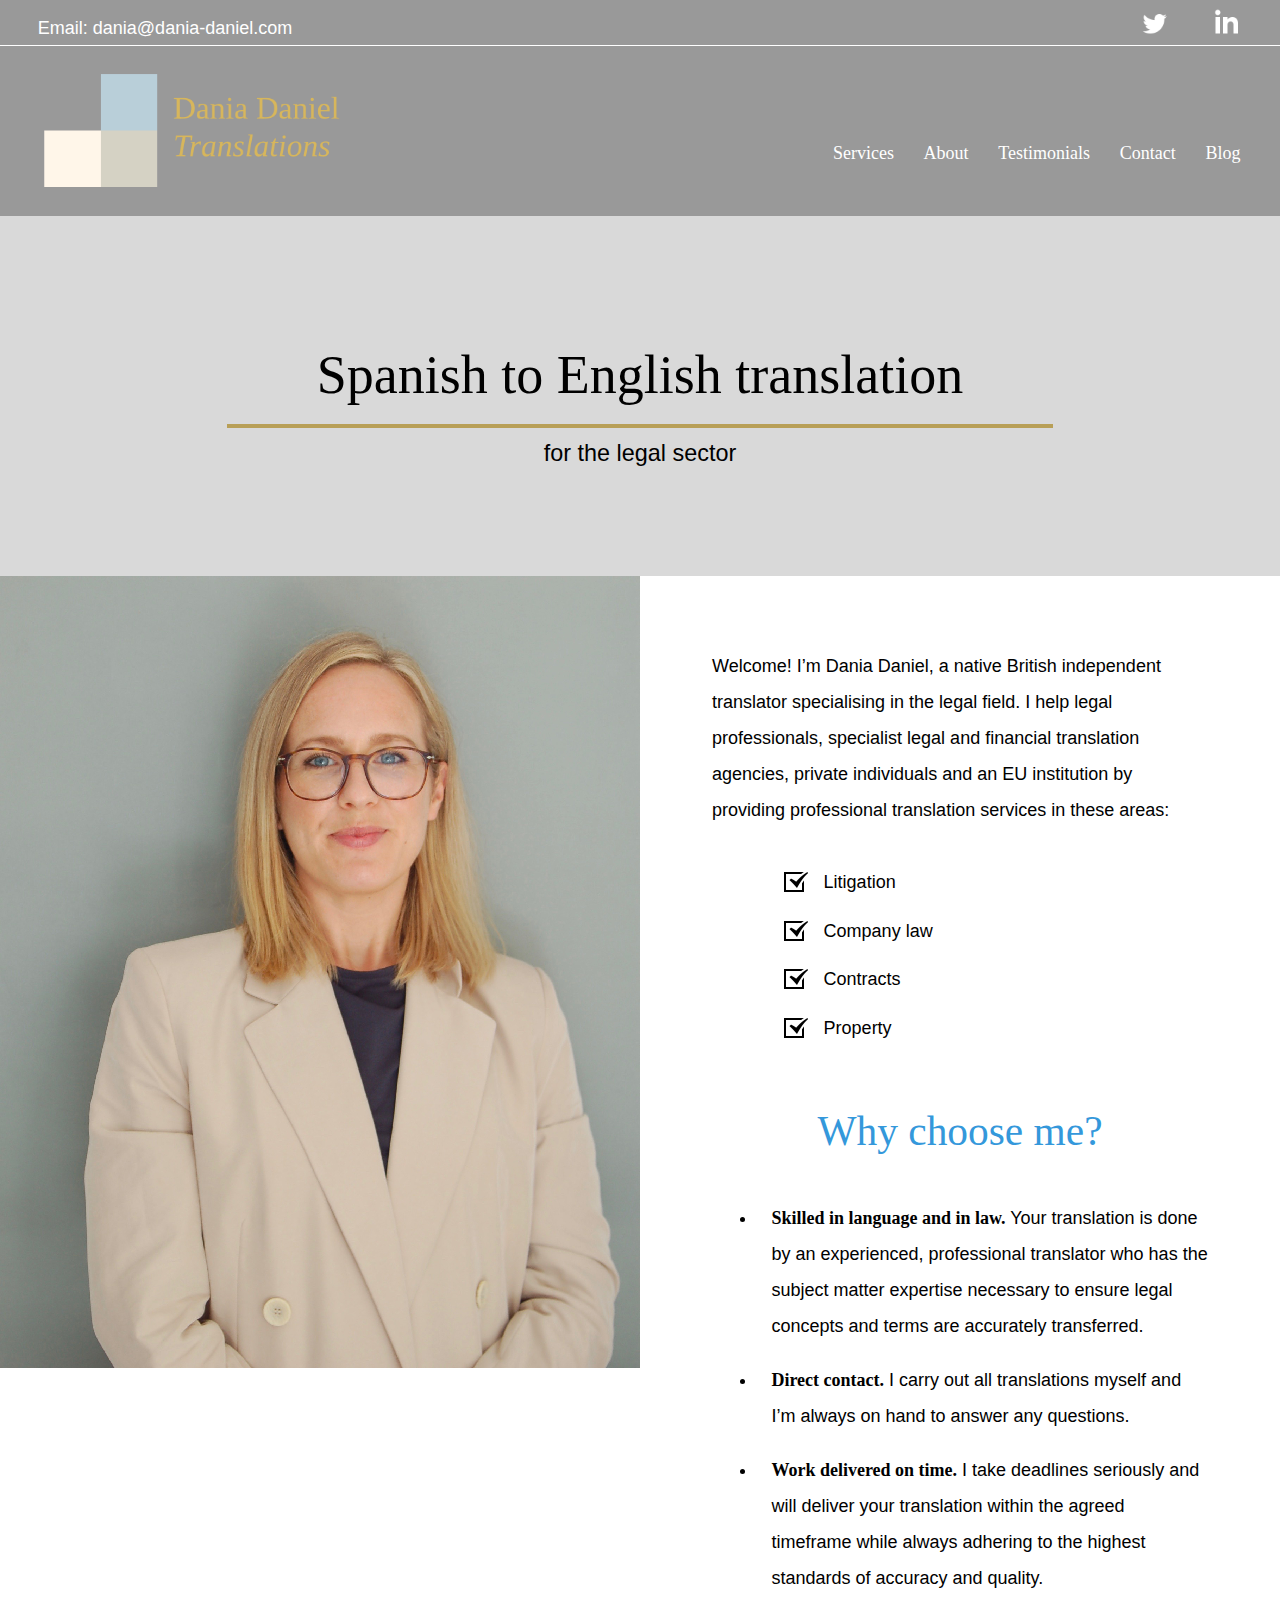
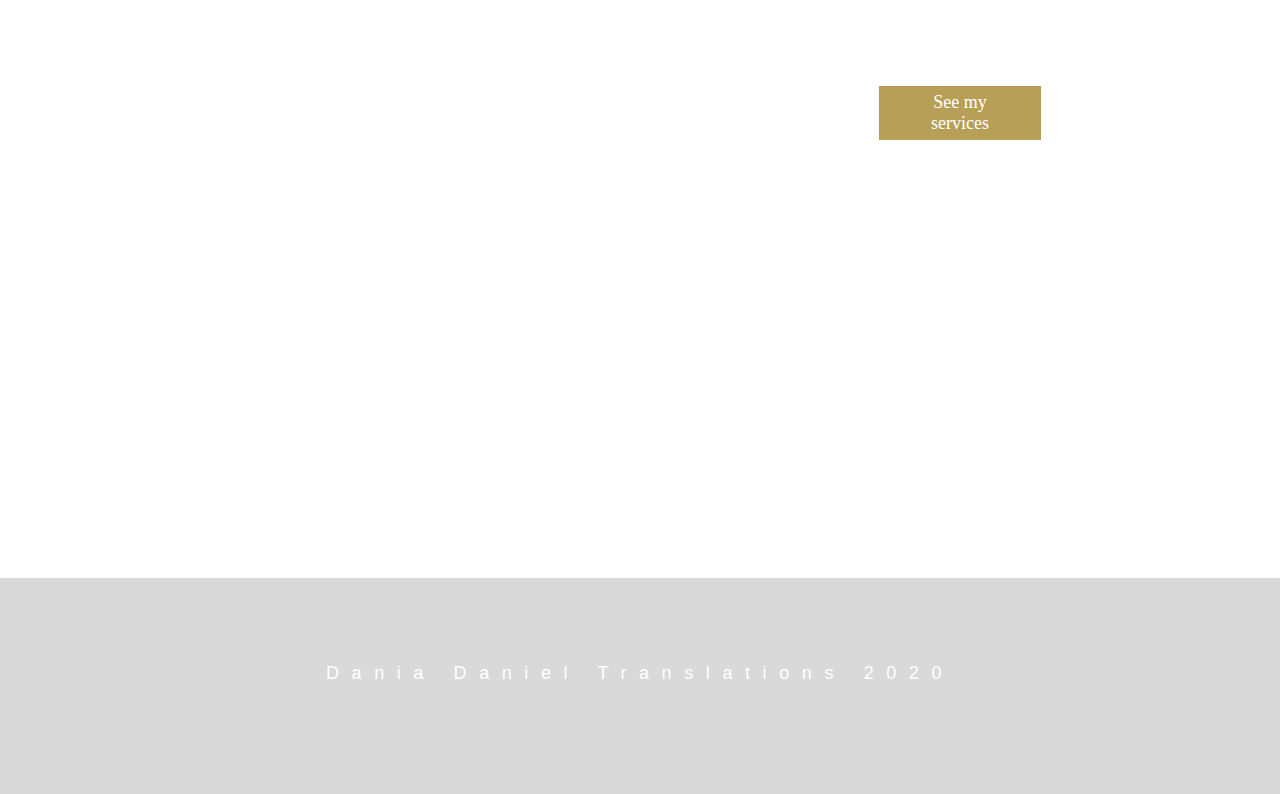
<file: index.html>
<!DOCTYPE html>
<html lang="en">

<head>
    <meta charset="UTF-8">
    <meta name="viewport" content="width=device-width, initial-scale=1, minimum-scale=1" />
    <link rel="icon" type="image/png" href="images/favicon-16x16.png" sizes="16x16" />
    <!--favicon-->
    <link rel="stylesheet" type="text/css" href="mystyle.css">
    <script src="ddt.js"></script>
    <title>Dania Daniel Legal Translations Spanish to English</title>
</head>

<body onlick="turnOffOnlyHamburger(offhamburger)">
    <header class="header">
        <div class="header_top">
            <h4 class="header_top_text">Email: dania@dania-daniel.com</h4>
            <a href="https://www.linkedin.com/in/dania-daniel-39789480/?locale=en_US"><img src="images/linkedin48.png"
                    alt="LinkedIn icon" class="social_media"></a>
            <a href="https://mobile.twitter.com/_DaniaDaniel"><img src="images/twitter48.png" alt="Twitter icon"
                    class="social_media"></a>
        </div>

        <div class="header_icon">
            <a href="index.html"><img srcset="images/logo.png" alt="Company icon for DDLT"></a>
            <!--company logo-->
        </div>
        <div class="hamburger_bars_wrapper">
            <!--hamburger icon-->
            <div class="hamburger_bars_hover" onclick="turnOnOffHamburger()" id="hamburger_onClick">
                <!--on click command-->
                <div class="hamburger_bars"></div>
                <div class="hamburger_bars"></div>
                <div class="hamburger_bars"></div>
            </div>
        </div>

        <ul class="home_header_nav">
            <li class="navLinks"><a href="services.html">Services</a></li>
            <li class="navLinks"><a href="about.html">About</a></li>
            <li class="navLinks"><a href="testimonials.html">Testimonials</a></li>
            <li class="navLinks"><a href="contactHtmlPHP.php">Contact</a></li>
            <li class="navLinks"><a href="https://daniadanieltranslations.wordpress.com/">Blog</a></li>
        </ul>
    </header>
    <div class="headerOfBodyHome">
        <div class="hamburger_wrapper" id="hamburger_wrapper">
            <div class="hamburger_navigation" id="hamburgerNavigation">
                <!--id for javascript function-->
                <ul>
                    <li class="navLinks"><a href="services.html">Services</a></li>
                    <li class="navLinks"><a href="about.html">About</a></li>
                    <li class="navLinks"><a href="testimonials.html">Testimonials</a></li>
                    <li class="navLinks"><a href="contactHtmlPHP.php">Contact</a></li>
                    <li class="navLinks"><a href="https://daniadanieltranslations.wordpress.com/">Blog</a></li>
                </ul>
            </div>
            <div class="vertical_welcome_message">
                <h1>Spanish to English translation</h1>
                <h2>for the legal sector</h2>
            </div>
        </div>
    </div>
    <div class="main_area_wrapper">
        <div class="left_main_area">
            <div class="imageContainter">
                <img src="images/front_page.jpg" alt="Photo of Dania Daniel">
            </div>
        </div>
        <div class="right_main_area">
            <div class="right_main_area_text">
                <p>Welcome! I’m Dania Daniel, a native British independent translator specialising in the legal field. I
                    help legal professionals, specialist legal and financial translation agencies, private individuals
                    and an EU institution by providing professional translation services in these areas:</p>
                <ul class="homepageList">
                    <li>Litigation</li>
                    <li>Company law</li>
                    <li>Contracts</li>
                    <li>Property</li>
                </ul>
                <h3 class="indexMessageTitle">Why choose me?</h3>
                <ul class="homepageList2">
                    <li><strong>Skilled in language and in law.</strong> Your translation is done by an experienced,
                        professional
                        translator who has the subject matter expertise necessary to ensure legal concepts and terms are
                        accurately transferred.</li>
                    <li><strong>Direct contact.</strong> I carry out all translations myself and I’m always on hand to
                        answer any questions.</li>
                    <li><strong>Work delivered on time.</strong> I take deadlines seriously and will deliver your
                        translation within the agreed timeframe while always adhering to the highest standards of
                        accuracy and quality.
                    </li>
                </ul>
                <div class="aboutButtonWrapper">
                    <a class="aboutButton" href="services.html">See my services</a>
                </div>
            </div>
        </div>
    </div>
</body>
<footer class="footer">
    <div>
        <a href="https://www.linkedin.com/in/dania-daniel-39789480/?locale=en_US"><img src="images/linkedin48.png"
                alt="LinkedIn icon" class="lower_social_media"></a>
        <a href="https://mobile.twitter.com/_DaniaDaniel"><img src="images/twitter48.png" alt="Twitter icon"
                class="lower_social_media"></a>
    </div>
    <div class="vertical_footer_align">
        <div class="footer_text">
            <p>Dania Daniel Translations 2020</p>
        </div>
    </div>
</footer>

</html>
</file>
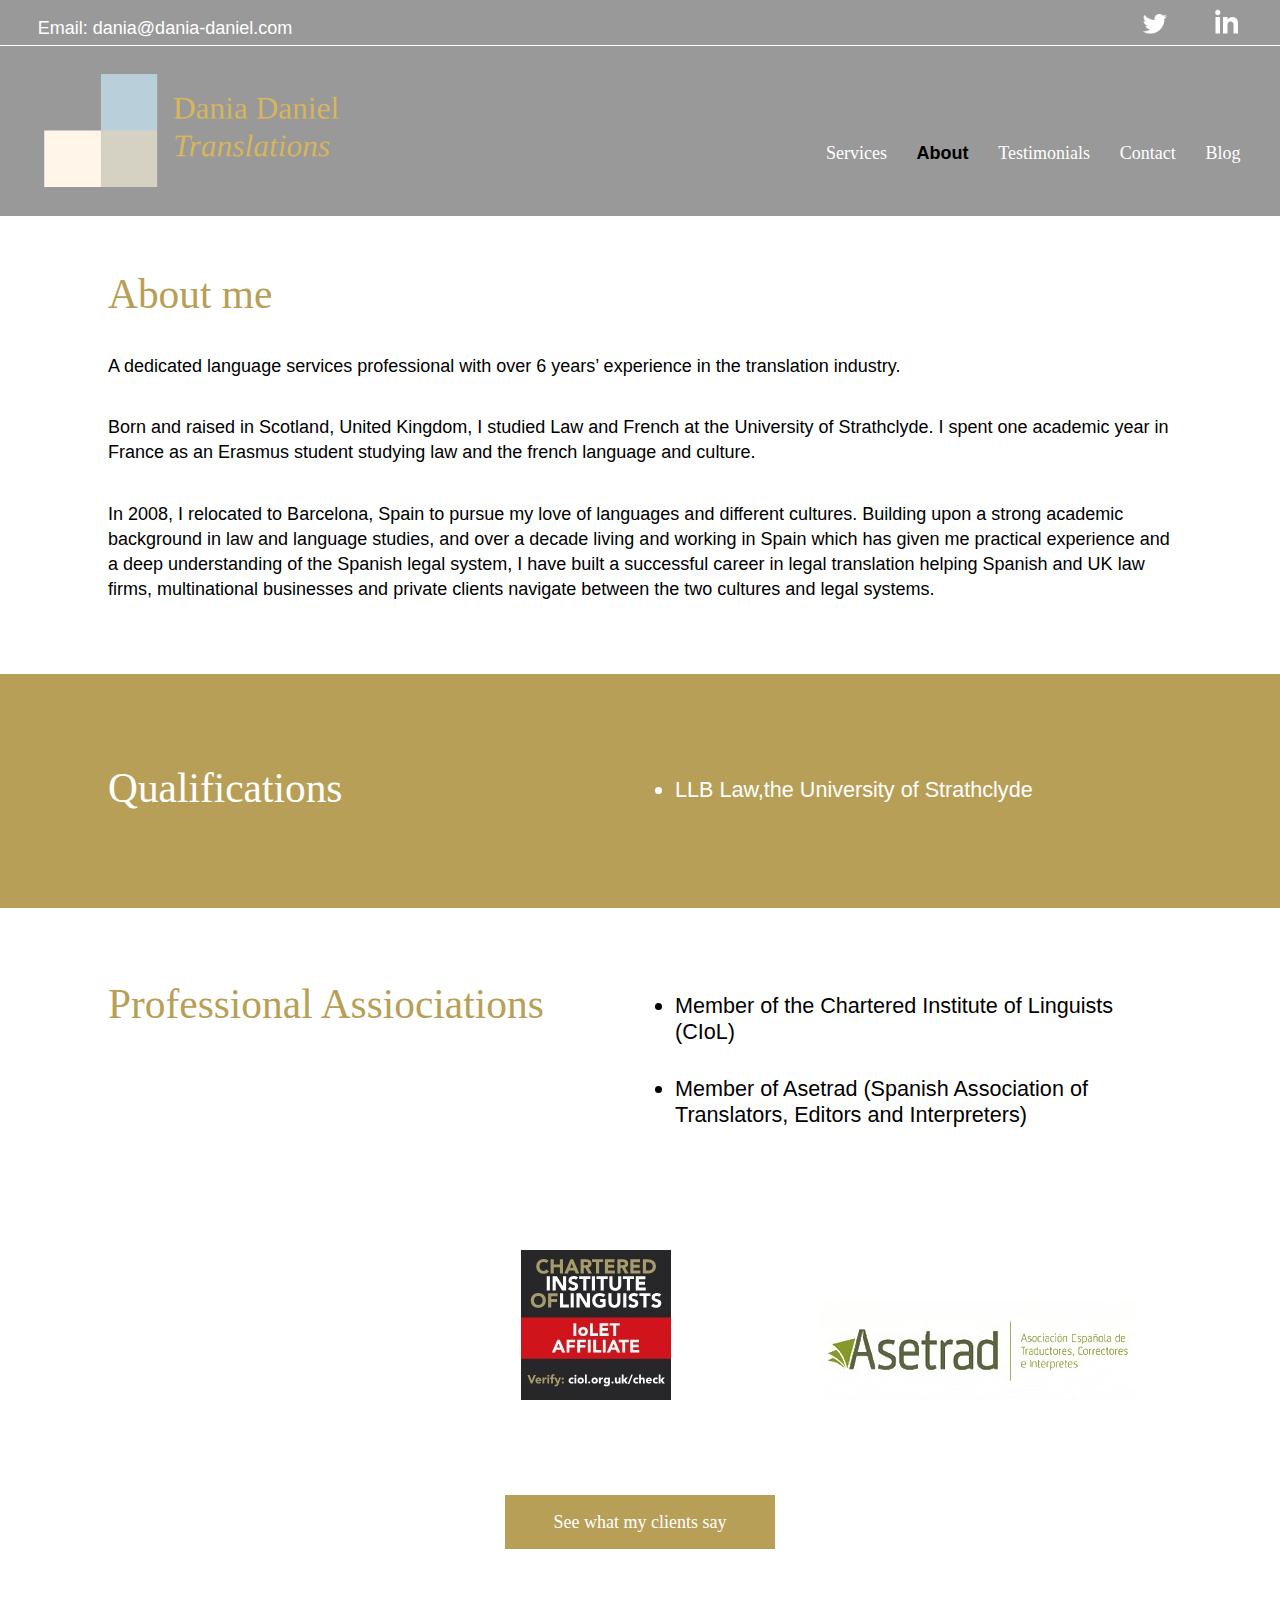
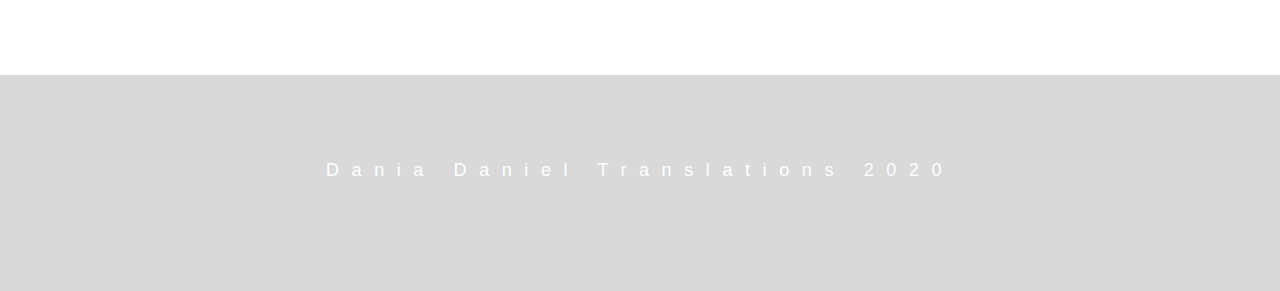
<file: about.html>
<!DOCTYPE html>
<html lang="en">

<head>
    <meta charset="UTF-8">
    <meta name="viewport" content="width=device-width, initial-scale=1, minimum-scale=1" />
    <link rel="icon" type="image/png" href="images/favicon-16x16.png" sizes="16x16" />
    <!--favicon-->
    <link rel="stylesheet" type="text/css" href="mystyle.css">
    <script src="ddt.js"></script>
    <title>Dania Daniel Legal Translations Spanish to English</title>
</head>

<body onlick="turnOffOnlyHamburger(offhamburger)">
    <header class="header">
        <div class="header_top">
            <h4 class="header_top_text">Email: dania@dania-daniel.com</h4>
            <a href="https://www.linkedin.com/in/dania-daniel-39789480/?locale=en_US"><img src="images/linkedin48.png"
                    alt="LinkedIn icon" class="social_media"></a>
            <a href="https://mobile.twitter.com/_DaniaDaniel"><img src="images/twitter48.png" alt="Twitter icon"
                    class="social_media"></a>
        </div>

        <div class="header_icon">
            <a href="index.html"><img srcset="images/logo.png" alt="Company icon for DDLT"></a>
            <!--company logo-->
        </div>
        <div class="hamburger_bars_wrapper">
            <!--hamburger icon-->
            <div class="hamburger_bars_hover" onclick="turnOnOffHamburger()" id="hamburger_onClick">
                <!--on click command-->
                <div class="hamburger_bars"></div>
                <div class="hamburger_bars"></div>
                <div class="hamburger_bars"></div>
            </div>
        </div>

        <ul class="home_header_nav">
            <li class="navLinks"><a href="services.html">Services</a></li>
            <li class="currentPage">About</li>
            <li class="navLinks"><a href="testimonials.html">Testimonials</a></li>
            <li class="navLinks"><a href="contactHtmlPHP.php">Contact</a></li>
            <li class="navLinks"><a href="https://daniadanieltranslations.wordpress.com/">Blog</a></li>
        </ul>
    </header>
    <div class="headerOfBody">
        <div class="hamburger_wrapper" id="hamburger_wrapper">
            <div class="hamburger_navigation" id="hamburgerNavigation">
                <!--id for javascript function-->
                <ul>
                    <li class="navLinks"><a href="services.html">Services</a></li>
                    <li class="currentPage">About</li>
                    <li class="navLinks"><a href="testimonials.html">Testimonials</a></li>
                    <li class="navLinks"><a href="contactHtmlPHP.php">Contact</a></li>
                    <li class="navLinks"><a href="https://daniadanieltranslations.wordpress.com/">Blog</a></li>
                </ul>
            </div>
        </div>
    </div>

    <div>
        <div class="mainWrapperAboutMe">
            <h3 class="AboutMeTitle">About me</h3>
            <p class="">A dedicated language services professional with over 6 years’ experience in the translation
                industry.</p>
            <p class="">Born and raised in Scotland, United Kingdom, I studied Law and French at the University of
                Strathclyde. I spent one academic year in France as an Erasmus student studying law and the french
                language and culture.</p>
            <p class="">In 2008, I relocated to Barcelona, Spain to pursue my love of languages and different cultures.
                Building upon a strong academic background in law and language studies, and over a decade living and
                working in Spain which has given me practical experience and a deep understanding of the Spanish legal
                system, I have built a successful career in legal translation helping Spanish and UK law firms,
                multinational businesses and private clients navigate between the two cultures and legal systems.</p>
        </div>
        <div class="mainQualifications">
            <div class="qualificationsWrapper">

                <h3>Qualifications</h3>
                <ul class="aboutListUL">
                    <li class="aboutListItems">LLB Law,the University of Strathclyde</li>
                </ul>
            </div>
        </div>

        <div class="mainQualifications2">
            <div class="qualificationsWrapper">
                <h3>Professional Assiociations</h3>
                <ul class="aboutListUL">
                    <li class="aboutListItems">Member of the Chartered Institute of Linguists (CIoL)</li>
                    <li class="aboutListItems">Member of Asetrad (Spanish Association of Translators, Editors and
                        Interpreters)</li>
                </ul>
            </div>
        </div>
    </div>

    <div class="aboutImageWrapper">
        <img src="images/linguists.jpeg" alt="icon of linguists organziation" class="aboutImages">
        <img src="images/asetrad.jpeg" alt="icon of asetrad organziation" class="aboutImages">
    </div>
    <div class="aboutButtonWrapper aboutPageChangesWrapper">
        <a class="aboutButton aboutPageChanges" href="testimonials.html">See what my clients say</a>
    </div>
    </div>






</body>
<footer class="footer">
    <div>
        <a href="https://www.linkedin.com/in/dania-daniel-39789480/?locale=en_US"><img src="images/linkedin48.png"
                alt="LinkedIn icon" class="lower_social_media"></a>
        <a href="https://mobile.twitter.com/_DaniaDaniel"><img src="images/twitter48.png" alt="Twitter icon"
                class="lower_social_media"></a>
    </div>
    <div class="vertical_footer_align">
        <div class="footer_text">
            <p>Dania Daniel Translations 2020</p>
        </div>
    </div>
</footer>

</html>
</file>
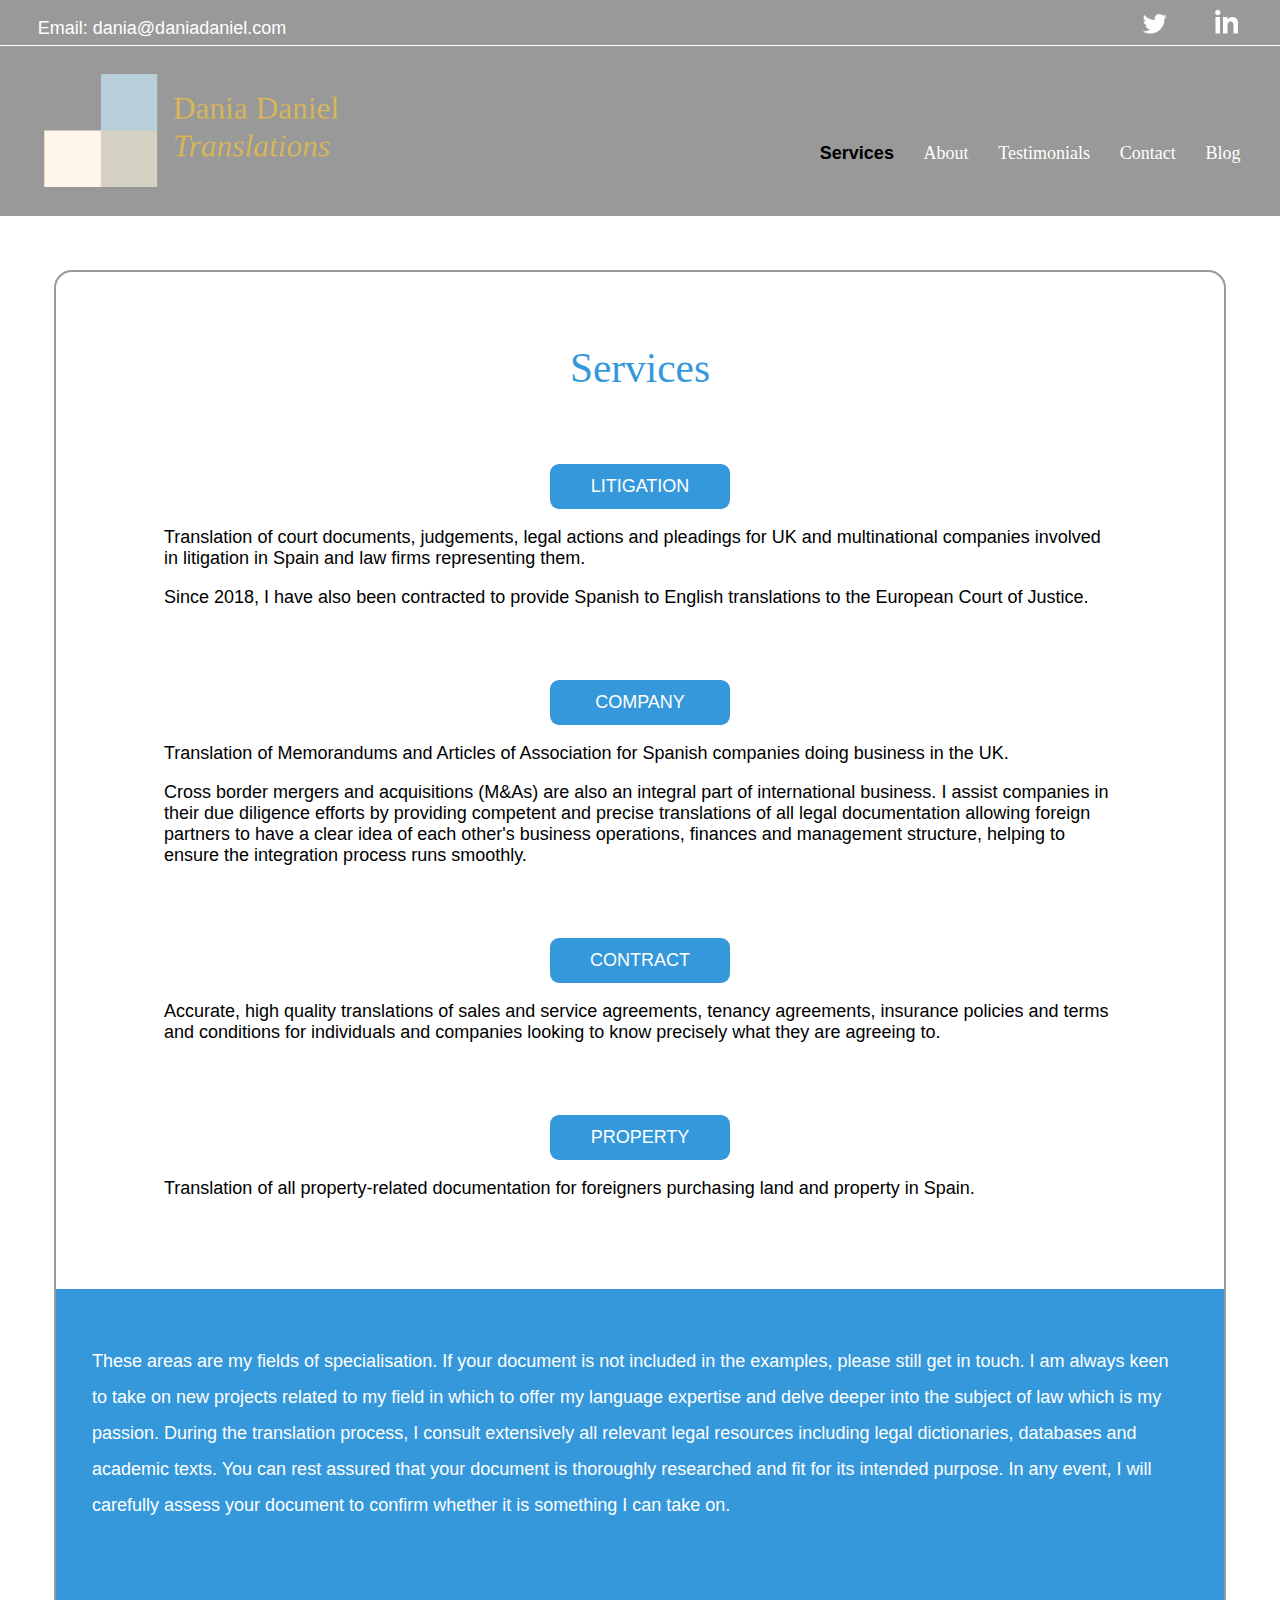
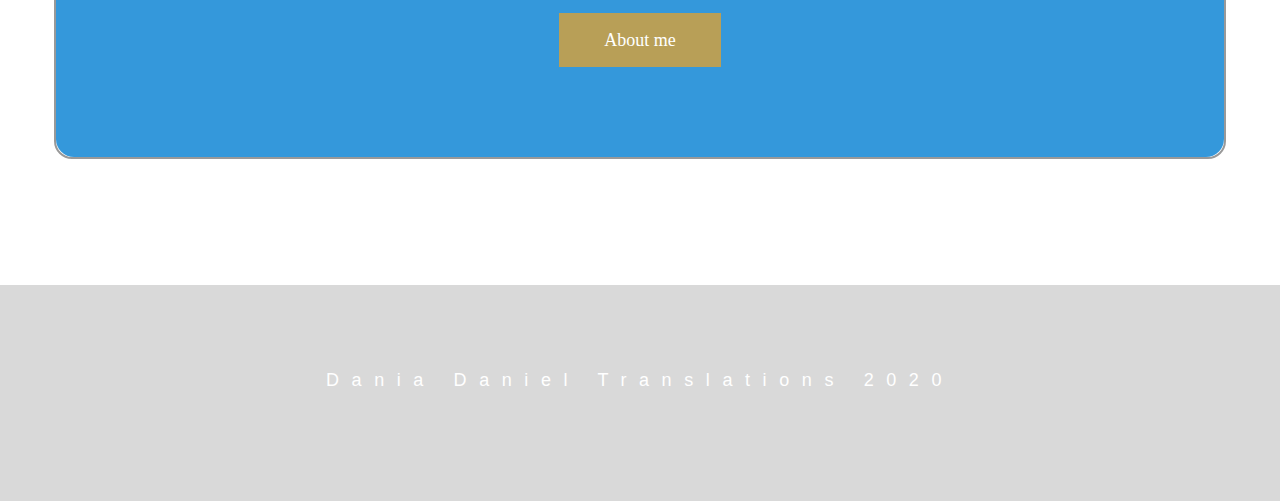
<file: services.html>
<!DOCTYPE html>
<html lang="en">

<head>
    <meta charset="UTF-8">
    <meta name="viewport" content="width=device-width, initial-scale=1.0">
    <link rel="icon" type="image/png" href="images/favicon-16x16.png" sizes="16x16" />
    <!--favicon-->
    <link rel="stylesheet" type="text/css" href="mystyle.css">
    <script src="ddt.js"></script>
    <title>Dania Daniel Translations</title>
</head>

<body onlick="turnOffOnlyHamburger(offhamburger)">
    <header class="header">
        <div class="header_top">
            <h4 class="header_top_text">Email: dania@daniadaniel.com</h4>
            <a href="https://www.linkedin.com/in/dania-daniel-39789480/?locale=en_US"><img src="images/linkedin48.png"
                    alt="LinkedIn icon" class="social_media"></a>
            <a href="https://mobile.twitter.com/_DaniaDaniel"><img src="images/twitter48.png" alt="Twitter icon"
                    class="social_media"></a>
        </div>
        <div class="header_icon">
            <a href="index.html"><img srcset="images/logo.png" alt="Company icon for DDLT"></a>
            <!--company logo-->
        </div>
        <div class="hamburger_bars_wrapper">
            <!--hamburger icon-->
            <div class="hamburger_bars_hover" onclick="turnOnOffHamburger()" id="hamburger_onClick">
                <!--on click command-->
                <div class="hamburger_bars"></div>
                <div class="hamburger_bars"></div>
                <div class="hamburger_bars"></div>
            </div>
        </div>

        <ul class="home_header_nav">
            <li class="currentPage">Services</li>
            <li class="navLinks"><a href="about.html">About</a></li>
            <li class="navLinks"><a href="testimonials.html">Testimonials</a></li>
            <li class="navLinks"><a href="contactHtmlPHP.php">Contact</a></li>
            <li class="navLinks"><a href="https://daniadanieltranslations.wordpress.com/">Blog</a></li>
        </ul>
    </header>
    <div class="headerOfBody">
        <div class="hamburger_wrapper" id="hamburger_wrapper">
            <div class="hamburger_navigation" id="hamburgerNavigation">
                <!--id for javascript function-->
                <ul>
                    <li class="currentPage">Services</li>
                    <li class="navLinks"><a href="about.html">About</a></li>
                    <li class="navLinks"><a href="testimonials.html">Testimonials</a></li>
                    <li class="navLinks"><a href="contactHtmlPHP.php">Contact</a></li>
                    <li class="navLinks"><a href="https://daniadanieltranslations.wordpress.com/">Blog</a></li>
                </ul>
            </div>
        </div>
    </div>

    <div class="maingBorderServices">
        <div class="mainWrapperServices">
            <h3 class="servicesTitle">Services</h3>
            <h4 class="subTitlesServices">LITIGATION</h4>
            <p class="firstParagraphServices">Translation of court documents, judgements, legal actions and pleadings
                for UK
                and multinational companies
                involved in litigation in Spain and law firms representing them.</p>
            <p>Since 2018, I have also been contracted to provide Spanish to English translations to the European Court
                of
                Justice.</p>
            <h4 class="subTitlesServices">COMPANY</h4>
            <p class="firstParagraphServices">Translation of Memorandums and Articles of Association for Spanish
                companies
                doing business in the UK.</p>
            <p>Cross border mergers and acquisitions (M&As) are also an integral part of international business. I
                assist
                companies in their due diligence efforts by providing competent and precise translations of all legal
                documentation allowing foreign partners to have a clear idea of each other's business operations,
                finances
                and management structure, helping to ensure the integration process runs smoothly.</p>
            <h4 class="subTitlesServices">CONTRACT</h4>
            <p class="firstParagraphServices">Accurate, high quality translations of sales and service agreements,
                tenancy
                agreements, insurance policies and terms and conditions for individuals and companies looking to know
                precisely what they are agreeing to.</p>
            <h4 class="subTitlesServices">PROPERTY</h4>
            <p class="firstParagraphServices">Translation of all property-related documentation for foreigners
                purchasing
                land and property in Spain.</p>
        </div>
        <div class="lastParagraphServices">
            <p>These areas are my fields of specialisation. If your document is not included
                in the examples, please still get in touch. I am always keen to take on new projects related to my field
                in
                which to offer my language expertise and delve deeper into the subject of law which is my passion.
                During
                the translation process, I consult extensively all relevant legal resources including legal
                dictionaries,
                databases and academic texts. You can rest assured that your document is thoroughly researched and fit
                for
                its intended purpose. In any event, I will carefully assess your document to confirm whether it is
                something
                I can take on.</p>
            <div class="aboutButtonWrapper">
                <a class="aboutButton" href="about.html">About me</a>
            </div>
        </div>
    </div>

</body>


<footer class="footer">
    <div>
        <a href="https://www.linkedin.com/in/dania-daniel-39789480/?locale=en_US"><img src="images/linkedin48.png"
                alt="LinkedIn icon" class="lower_social_media"></a>
        <a href="https://mobile.twitter.com/_DaniaDaniel"><img src="images/twitter48.png" alt="Twitter icon"
                class="lower_social_media"></a>
    </div>
    <div class="vertical_footer_align">
        <div class="footer_text">
            <p>Dania Daniel Translations 2020</p>
        </div>
    </div>
</footer>

</html>
</file>
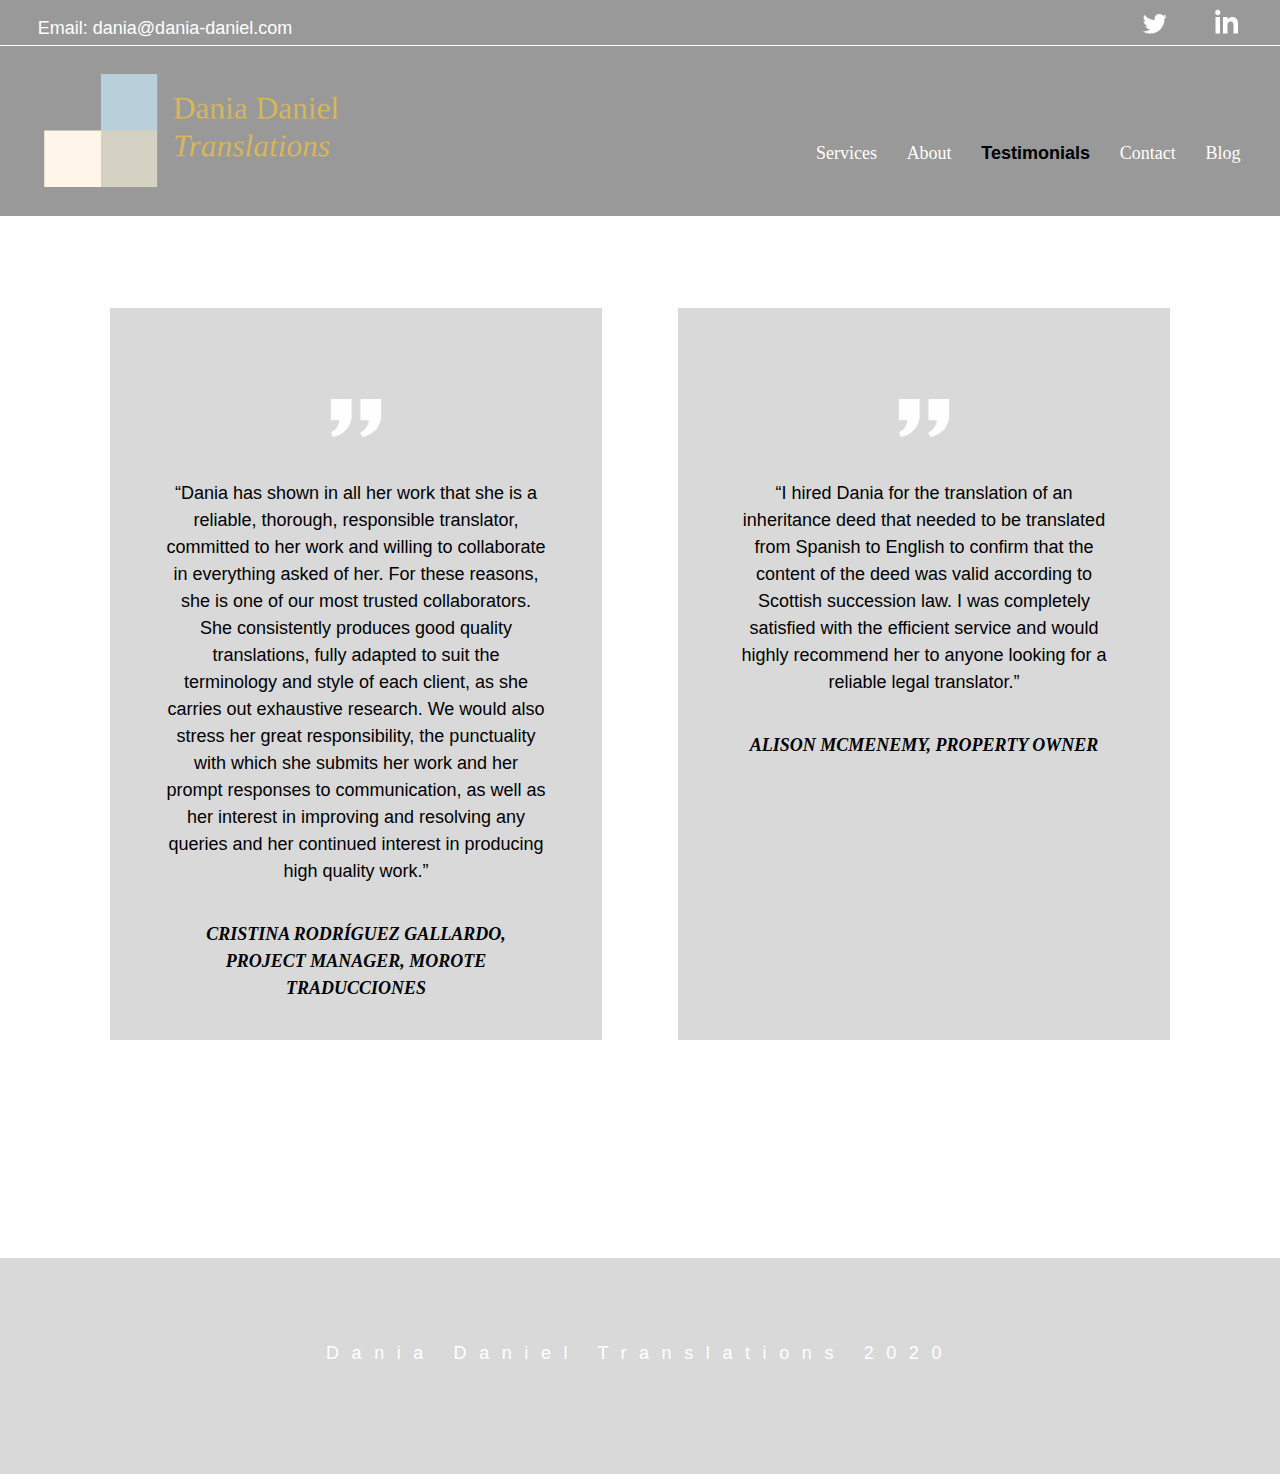
<file: testimonials.html>
<!DOCTYPE html>
<html lang="en">

<head>
    <meta charset="UTF-8">
    <meta name="viewport" content="width=device-width, initial-scale=1.0">
    <link rel="icon" type="image/png" href="images/favicon-16x16.png" sizes="16x16" />
    <!--favicon-->
    <link rel="stylesheet" type="text/css" href="mystyle.css">
    <script src="ddt.js"></script>
    <title>Dania Daniel Legal Translations Spanish to English</title>
</head>

<body onlick="turnOffOnlyHamburger(offhamburger)">
    <header class="header">
        <div class="header_top">
            <h4 class="header_top_text">Email: dania@dania-daniel.com</h4>
            <a href="https://www.linkedin.com/in/dania-daniel-39789480/?locale=en_US"><img src="images/linkedin48.png"
                    alt="LinkedIn icon" class="social_media"></a>
            <a href="https://mobile.twitter.com/_DaniaDaniel"><img src="images/twitter48.png" alt="Twitter icon"
                    class="social_media"></a>
        </div>
        <div class="header_icon">
            <a href="index.html"><img srcset="images/logo.png" alt="Company icon for DDLT"></a>
            <!--company logo-->
        </div>
        <div class="hamburger_bars_wrapper">
            <!--hamburger icon-->
            <div class="hamburger_bars_hover" onclick="turnOnOffHamburger()" id="hamburger_onClick">
                <!--on click command-->
                <div class="hamburger_bars"></div>
                <div class="hamburger_bars"></div>
                <div class="hamburger_bars"></div>
            </div>
        </div>

        <ul class="home_header_nav">
            <li class="navLinks"><a href="services.html">Services</a></li>
            <li class="navLinks"><a href="about.html">About</a></li>
            <li class="currentPage">Testimonials</li>
            <li class="navLinks"><a href="contactHtmlPHP.php">Contact</a></li>
            <li class="navLinks"><a href="https://daniadanieltranslations.wordpress.com/">Blog</a></li>
        </ul>
    </header>
    <div class="headerOfBody">
        <div class="hamburger_wrapper" id="hamburger_wrapper">
            <div class="hamburger_navigation" id="hamburgerNavigation">
                <!--id for javascript function-->
                <ul>
                    <li class="navLinks"><a href="services.html">Services</a></li>
                    <li class="navLinks"><a href="about.html">About</a></li>
                    <li class="currentPage">Testimonials</li>
                    <li class="navLinks"><a href="contactHtmlPHP.php">Contact</a></li>
                    <li class="navLinks"><a href="https://daniadanieltranslations.wordpress.com/">Blog</a></li>
                </ul>
            </div>
        </div>
        <div class="testimonalsCardBody">
            <div class="containerQuote">
                <div class="boxQuote">
                    <div class="contentQuote">
                        <img src="images/quote.png" class="quotationImage" alt="Quotation icon">
                        <p>“Dania has shown in all her work that she is a reliable, thorough, responsible translator,
                            committed to her work and willing to collaborate in everything asked of her. For these
                            reasons, she is one of our most trusted collaborators.</p>
                        <p>She consistently produces good quality translations, fully adapted to suit the terminology
                            and style of each client, as she carries out exhaustive research. We would also stress her
                            great responsibility, the punctuality with which she submits her work and her prompt
                            responses to communication, as well as her interest in improving and resolving any queries
                            and her continued interest in producing high quality work.”</p>
                        <h4><span class="qouteNames">Cristina Rodríguez Gallardo, Project Manager, Morote
                                Traducciones</span></h4>
                    </div>
                </div>
                <div class="boxQuote">
                    <div class="contentQuote">
                        <img src="images/quote.png" class="quotationImage" alt="Quotation icon">
                        <p>“I hired Dania for the translation of an inheritance deed that needed to be translated from
                            Spanish to English to confirm that the content of the deed was valid according to Scottish
                            succession law. I was completely satisfied with the efficient service and would highly
                            recommend her to anyone looking for a reliable legal translator.”</p>
                        <h4><span class="qouteNames">Alison McMenemy, Property Owner</span></h4>
                    </div>
                </div>
            </div>
        </div>
    </div>
</body>
<footer class="footer">
    <div>
        <a href="https://www.linkedin.com/in/dania-daniel-39789480/?locale=en_US"><img src="images/linkedin48.png"
                alt="LinkedIn icon" class="lower_social_media"></a>
        <a href="https://mobile.twitter.com/_DaniaDaniel"><img src="images/twitter48.png" alt="Twitter icon"
                class="lower_social_media"></a>
    </div>
    <div class="vertical_footer_align">
        <div class="footer_text">
            <p>Dania Daniel Translations 2020</p>
        </div>
    </div>
</footer>

</html>
</file>
<file: mystyle.css>
*{ 
    font-size: 18px;
    font-family: Georgia, Times, "Times New Roman", serif;
    padding:0;
    margin:0;
}


h2, h4, p, li{
    font-family: Arial, Helvetica, sans-serif;
    font-weight:normal;
}
h1{
    font-size: 3em;
    font-weight:normal;
}

h3{
    font-family: Georgia, Times, "Times New Roman", serif;
    color:#b89f57;
    font-size: 2.3em;
    font-weight:normal;
}

/* main header ********************************/
.header{
    background:#999999;
    height: 12em;
    width:100%
}
    
.header_top{
    height:2.5rem;
    width: 100%;
    border-bottom: 1px solid #FFFFFF;
    color: #FFFFFF;
}
    
.header_top_text{
    display:inline-block;
    margin: 1rem 2rem 0 2.1rem;
}
    
.social_media{
    display:inline-block;
    margin: .3rem 2rem 0 0;
    height: 2em;
    background-color: #FFFFFF;
    float:right; 
}

.header_icon{
    display:inline-block;
    width: 20em;
}
    
.header_icon img{
    width: 20em;
    height: auto;
    margin-left: .5rem;  
}

.hamburger_bars_wrapper{
    display:none;
}

.hamburger_bars{
    display:none;
}

.hamburger_navigation li, .hamburger_navigation{
    display:none;
}
    
.home_header_nav{
    display:inline-block;
    float: right;
    margin-top:5.4rem;
    margin-right:1.5em;
}
    
.home_header_nav li{
    display:inline-block;
    margin: 0 .7rem;
    font-size: 1rem;
}

.home_header_nav a{
    text-decoration:none;
    color:	#FFFFFF;
}

.currentPage{
    font-weight: bold;
    color: #000000;
}

.navLinks a:hover{ /*hover color ******/ 
    color:#3498DB;
    cursor: pointer;
}

.header_top img:hover{
    background-color:#3498DB;
    cursor:pointer;
}

.construction img{ 
    display: block;
    margin-left: auto;
    margin-right: auto;
    width: 80%;
}

/*footer**************************/
.footer{
    margin: 7em 0 0 0;
    background-color:#D9D9D9;
    height:12em;
    text-align: center;
}

.footer_text{
    color: #FFFFFF;
    letter-spacing: .7rem;  
    padding-top: 85px;
}


/*******   homepage *******************/
.headerOfBodyHome{
    height:20rem;
    width:100%;
    background:#D9D9D9;
    display: flex;
    align-items: center; 
    justify-content: center;
}

.vertical_welcome_message {
    flex-direction:column;
    flex-wrap: wrap; 
}

.headerOfBodyHome h1 { /*negative margins for gold line on homepage */
    text-align: center;
    border-bottom: 4px solid#b89f57;
    padding: 1rem 5rem 1rem 5rem;
    margin: .1rem -1rem 0 -1rem;
}

.headerOfBodyHome h2 {
    font-size: 1.3rem;
    text-align: center;
    padding-top:12px;
}

.main_area_wrapper{
    height:67rem;
}

.left_main_area{
    float:left;
    width:50%;
    height:40rem;
    overflow: hidden;
    display: table;
}

.imageContainter{
    text-align: center;
    vertical-align: top;
    display: table-cell;
}

.left_main_area img{
    image-rendering: auto;
    image-rendering: crisp-edges;
    image-rendering: pixelated;
    max-height: 1000px;
    width:100%
}

.right_main_area{
    float:right;
    width:50%;
    height:auto;
}

.right_main_area_text{
    padding: 4rem;
}

.right_main_area_text p{
    line-height: 2;
    margin-bottom: 2rem;
}

.homepageList, .homepageList2{
    padding-left:4rem;
    line-height: 2;
    margin-bottom: 1.5rem;
}


.homepageList li{
    list-style: none;
    background: url("images/check24.png") no-repeat left center; /*sets check mark for ul list bullets */ 
    vertical-align: middle;
    padding: 0 0 0 2.2rem;
    margin:0.7rem 0;
}

.homepageList2 li{
    padding-top:1rem;
    padding-left:.8rem;
    margin-left:1.5rem;
    margin-right: 3.2rem;
}

.indexMessageTitle{
    font-family: Georgia, Times, "Times New Roman", serif;
    color:#3498DB;
    text-align: center;
    padding-top: 1.9rem;
    padding-bottom: 1.5rem;
}


.aboutButtonWrapper{
    background: #b89f57;
    height: 3rem;
    width: 9rem;
    position: relative;
    margin: 5rem auto 2rem auto;
}

.aboutButton{
    text-decoration:none;
    color: white;
    position: absolute;
    top: 50%;
    left: 50%;
    transform: translate(-50%, -50%);
    width: 80px;
    text-align: center;
}

.aboutButton:hover{
    cursor:pointer;
}

.aboutButtonWrapper:hover{
    background-color:#3498DB;
    cursor:pointer;
}

.lower_social_media{
    visibility: hidden;
    display:none;
}



/*services page *************************************/
.maingBorderServices{
    border: 2px solid #999999;
    margin:3rem;
    border-radius: 1rem;

}

.mainWrapperServices{
    padding: 4rem 6rem;
}

.servicesTitle{
    color: #3498DB;
    text-align: center;
}

.subTitlesServices{
    text-align: center;
    margin:4rem auto 0 auto;
    background-color: #3498DB;
    line-height: 2.5rem;
    color:#FFFFFF;
    border-radius: .5rem;
    width:10rem;
}

.firstParagraphServices{
    margin: 1rem 0;
}

.lastParagraphServices{
    padding: 3rem 2rem;
    background:#3498DB;
    color:#FFFFFF;
    border-bottom-right-radius: 1rem;
    border-bottom-left-radius: 1rem;
    line-height: 2rem;
}

/*about me page *************************************/
.mainWrapperAboutMe{
    margin:3rem 6rem 4rem 6rem;
}

.mainWrapperAboutMe p{
    margin-top:2rem;
    line-height: 1.4;
}

.aboutPageChangesWrapper{
    width:15rem;
}

.aboutPageChanges{
    width:13rem;
}

.mainQualifications{
    height:12rem;
    background-color:#b89f57;
    padding-top: 1rem;
}

.mainQualifications .qualificationsWrapper h3{
    color:#FFFFFF;
}

.mainQualifications .aboutListUL li{
    color:#FFFFFF;
}

.mainQualifications2{
    height:14rem;
}

.qualificationsWrapper{
    display:flex;
    position:relative;
    margin: 4rem 6rem;
    height:auto;
}

.aboutListUL{
    position:absolute;
    margin-left: 10rem;
    left: 21.5rem;
    font-size: 1.1rem;
}

.aboutListUL li{
    font-size: 1.2rem;
    padding-top: .7rem;
}

.aboutListUL li:nth-of-type(2){
    padding-top: 1.7rem;
}


.aboutImageWrapper{
    margin-right: 4rem;
    text-align: right;
}

.aboutImages{
    margin: 0 4em;
}



/****** testimonial page ************************/
.testimonalsCardBody{
    margin:0;
    padding:0;
    display: flex;
    text-align: center;
    justify-content: center;
}

.containerQuote{
    position:relative;
    display:flex;
    text-align: center;
    justify-content: space-between;
    width: 1100px;
    flex-wrap:wrap;
    margin:4rem;
}

.boxQuote{
    position:relative;
    display: flex;
    text-align: center;
    justify-content: center;
    width: 420px;
    height:660px;
    margin:20px;
    background:#D9D9D9;
    padding:2rem;
    line-height: 1.5rem;
}

.contentQuote{
    text-align:center;
    padding: 20px;
}

.quotationImage{
    width:6rem;
}

.contentQuote h4{
    margin-top:2rem;
    text-transform: uppercase;
    font-weight: 600;
}
.qouteNames{
    font-style: italic;
}


/****** contact form page ********************************/
.mainContainer{
    display: flex;
}

.contactMessageWrapper{
    display:inline;
    width:50%
}
.contactMessage{
    margin: 7rem 2rem 1rem 7rem;
    line-height: 1.5rem;s
}

.contactMessage p{
    margin: 1.7rem 0 1.7rem 0;
}

.contactMessageTitle{
    color: #b89f57;
    margin-bottom: 3rem;
}

.socialMediaContactContainer{
    text-align: center;
}

.social_mediaContactPage{
    width:1.5rem;
    margin: 1.5rem;
}

.formContainerWrapper{
    display:inline;
    width:50%;
    padding-top: 3.7rem;
}

.formContainer{
    margin: 7rem 7rem 1rem 2rem;
}

label{
    width:7rem;
    display: inline-block;
    text-align: right;
    padding-right: .5rem;
    font-family: Arial, Helvetica, sans-serif;
    font-weight:normal;
}

textarea { 
    vertical-align: top; 
}

.inputBox, textarea{
    border-top-style: hidden;
    border-right-style: hidden;
    border-left-style: hidden;
    width: 22rem;
    border-width: 2px;
    padding-left: 1rem;
}

label{
    line-height: 3rem;
}

input{
    line-height: 3rem;
}

textarea, label:nth-of-type(4){
    margin-top: 2rem;
    line-height: 1rem;
}

::placeholder {
    padding-left:.5rem;
    font-size: .9rem;
    font-family: Arial, Helvetica, sans-serif;
    font-weight:normal;
}

.submitButtonWrapper{
    text-align: center;
}

.submitButton{
    text-decoration:none;
    background: #b89f57;
    color: white;
    width: 22rem;
    margin: 2rem 0 0 0;
    border-style: none;
}

.submitButton:hover{
    cursor:pointer;
    background-color:#3498DB;
}

.thankYouMessage{ 
    text-align: center;
    padding: 5rem 0 1rem 0;
    margin: 1.5rem;
}

.thankYouMessageTEXTWrapper{
    text-align: center;
    margin: 1.5rem;
}

.thankYouMessageTEXT{
    display: inline-block;
    margin: 1rem 0 1rem 0;
    line-height: 2rem;
    width: 25rem;
    text-align: left;
}

.error{
    color:red;
    margin-left: .5rem;
    font-size: .7rem;
}

/****************************************************      start of media breaks  **************/

@media only screen and (max-width : 1400px) {
    .main_area_wrapper{
        height:82rem;
    }

    .mainQualifications2{
        height:15rem;
    }  
    
    .homepageList2{
        padding-left: 1rem;
    }

    .homepageList2 li{
        margin-right: 0;
    }
}

@media only screen and (max-width : 1200px) {
    .containerQuote{
        justify-content: center;
    }

    label{
        text-align: left;
    }

    .contactMessage{
        margin: 7rem 2rem 1rem 4rem;
    }

    .formContainer{
        margin: 7rem 4rem 1rem 2rem;
    }

    .inputBox, textarea{
        width: 20rem;  
    }
    .mainWrapperServices {
        padding: 4rem;
    }

    .maingBorderServices {
        margin: 4rem;
    }

    .qualificationsWrapper{
        margin: 4rem 3rem;
    }
    

@media only screen and (max-width : 1150px) {
    .homepageList li:nth-child(3){
        background: url("images/check24.png") no-repeat left top;
    }

    .main_area_wrapper{
        height:87rem;
    
    }
}

@media only screen and (max-width : 1080px) {
    .home_header_nav{
        margin-right: 30px;
    }   
    
    .home_header_nav li{
        font-size: .9rem;
    }

    .main_area_wrapper{
        height:75rem;
    }

    .mainQualifications2{
        height:18rem;
    }

    


@media only screen and (max-width : 1000px) {
    .home_header_nav{
        visibility: hidden;
        display:none;
        float:none;
        margin-top:0m;
        margin-right:0;
    }

    .social_media{
        margin: .3rem 1.4rem 0 0;
    }
    
    .hamburger_bars_wrapper{
        display:inline-block;
        float:right;
        margin: 107px 25px 0 0;
    }
    
    .hamburger_bars{
        display:block;
        width: 37px;
        height: 4px;
        background-color: black;
        margin: 3px 0;
        border-radius:25px;
    }

    .hamburger_bars_hover:hover{
        background-color:#3498DB;
        cursor:pointer;
    }

    .vertical_welcome_message{
        z-index:-1;
    }

    .headerOfBody, .headerOfBodyHome{ /** this keeps popup nav (from hamburger) below global header ****/
        position:relative;         
    }
    
    .hamburger_navigation{ /** hamburger menu box ***/
        display: none;
        background: #999999; 
        width:250px;
        height:280px;
        position: absolute;
        right: 24px;
        top: 0px;
        z-index: 10;
        box-shadow: 10px 10px 9px black;
        border: solid 1.7px #000000;
        cursor: pointer;
    }

    .hamburger_navigation ul{
        text-align: center;
    }

    .hamburger_navigation li{
        display:block;
        font-size: 1rem;
        border-bottom: solid 1px #000000;
        padding:10px 0 10px 0; 
        cursor: pointer;
    }

    .hamburger_navigation a{
        text-decoration:none;
        color:	#FFFFFF;
        cursor: pointer;
    }

    .hamburger_navigation a:hover{ /*hover color ******/ 
        color:#3498DB;
        cursor: pointer;
    }


    .right_main_area_text{
        padding: 2rem;
    }

    .right_main_area_text h3{
        margin:1.5rem 0  1.5rem  0;
    }

    .footer_text{
        padding-top: 90px;  
    }

    .headerOfBodyHome h1{
        padding: 1rem 3rem 1rem 3rem;
    }

    .aboutImages {
        margin: 1.5rem 1em;
    }
    
    .aboutImageWrapper{
        margin:0;
        padding:0;
        text-align: center;
    }
}

@media only screen and (max-width : 900px) {
    .headerOfBodyHome h1 {
    padding: 1rem 2rem 1rem 2rem;
    }

    .mainContainer{
        flex-direction: column;
    }

    .contactMessageWrapper, .formContainerWrapper{
        width:100%;
        text-align: center;
        padding-top: 0;
    }

    .contactMessage, .formContainer{
        margin: 5rem 5rem 0 5rem;
    }

    .homepageList2 li {
        margin-right: 1.5rem;
    }

    .main_area_wrapper{
        height:80rem;
    }

    .mainWrapperServices {
        padding: 4rem 3rem;
    }

    .maingBorderServices {
        margin: 3rem;
    }

    .qualificationsWrapper{
        display:block;
        position:static;
    }

    .aboutListUL{
        position:static;
        margin-top:1rem;
    }
 

}

@media only screen and (max-width : 860px) {
    .main_area_wrapper{
        height:90rem;
    }
}

@media only screen and (max-width : 768px) {
    .header_icon img{
        width: 15rem;
        height: auto;
        margin:0;
    }

    .header{
        height: 10rem;
    }

    .header_top_text{
        margin: 1rem .7rem 0 .7rem;
    }

    .header_top img{
        margin: .3rem .7rem 0 0;
        height: 2em;
    }

    .hamburger_bars_wrapper{
        margin: 75px 25px 0 0;
    }

    .left_main_area{
        width:100%;
        height:40rem;
    }
    
    .right_main_area{
        width:100%
    }
    
    .main_area_wrapper{
        height:105rem;
    }

    .headerOfBodyHome h1 {
        text-align: center;
        padding: 1rem 0 1rem 0;
        margin: auto;
        width:80%;
    }

    .containerQuote{
        margin:.3rem;
    }

    .boxQuote{
        width:100%;
        height:auto;
        padding: 15px;
    }

    .homepageList li:nth-child(3){
        background: url("images/check24.png") no-repeat left center;
    }

    .homepageList2 li {
        margin-right: 2rem;
    }

    .mainWrapperServices {
        padding: 4rem 2rem;
    }

    .maingBorderServices {
        margin: 2rem;
    }

    .mainWrapperAboutMe{
        margin: 3rem 2rem 4rem 2rem;
    }

    .qualificationsWrapper{
        margin: 4rem 2rem;
    }
}
@media only screen and (max-width : 650px) {
    .mainQualifications2{
        height:25rem;
    } 
}

@media only screen and (max-width : 600px) {

    .footer_text{
        padding-right: 10px; 
        padding-left: 10px; 
    }

    .left_main_area{
        height:15rem;
    }

    .imageContainter{
        height:15rem;
    }

    .thankYouMessageTEXT{
    width: 20rem;
    }

    .inputBox, textarea{
        width: 80%;
        min-width: 17rem;
    }

    .homepageList2{
        padding-left:1rem;
    } 

    .homepageList2 li{
        padding:0;
        margin:0;
    } 
}
}



@media only screen and (max-width : 530px) {
    .homepageList li:nth-child(3){
        background: url("images/check24.png") no-repeat left top;
    }
}

@media only screen and (max-width : 500px) {
    .social_media{
        visibility: hidden;
    }
    
    
    .footer_text{
        padding-top: 1em;  
    }
    

    .lower_social_media{
        height: 2em;
        margin-top: 1.5em; 
        padding: 0 2em 0 2em;
        visibility: visible;
        display:inline-block;
    }

    .lower_social_media:hover{
        background-color:#3498DB;
    }

    .submitButton{
        width: 70%;
        min-width: 17rem;
    }

    .contactMessage, .formContainer{
        margin: 4rem 2.5rem 0 2.5rem;
    }

    .homepageList2 li {
        margin-right: 1rem;
    }


    .mainWrapperServices {
        padding: 4rem 1rem;
    }

    .maingBorderServices {
        margin: 1.5rem;
    }

    .qualificationsWrapper{
        position:relative;
    }
    .aboutListUL li{
        position:absolute;
        left:5rem;
        margin-right: 1rem;
    } 

    .aboutListUL li:nth-of-type(2){
        top:10rem;
    } 

    .mainQualifications {
        height: 15rem;
    }



}


@media only screen and (max-width : 435px) {
    .main_area_wrapper{
        height:120rem;
    }
    
    .header_icon{
        width: auto;
    }

    .header{
        position: relative;
    }

    .hamburger_bars_wrapper{
      position: absolute;
      right:-12px
    }

    .hamburger_menu{
        right:15px;
    }

    .hamburger_navigation{ /***************** hamburger menu box ***/
        right: 12px;
    }

    .construction img{ 
        min-width:315px;
    }

    .thankYouMessageTEXT{
    width: 15rem;
    }


    .inputBox, textarea{
    min-width: 10rem;
    }

}

@media only screen and (max-width : 400px) {
    .main_area_wrapper{
        height:110rem;
    }
}

@media only screen and (max-width : 385px) {
    .aboutListUL li {
        left:4rem;
    }
}
    
    

@media only screen and (max-width : 370px) {

    .header_icon img{
        width: 13rem;
    }

    .mainQualifications2{
        height:30rem;
    }

    .main_area_wrapper{
        height:115rem;
    }
}


@media only screen and (max-width : 360px) {
    .contactMessageTitle{
        font-size: 2.5rem;
    }
}


@media only screen and (max-width : 340px) {

    .header_icon img{
        width: 12rem;
    }
}



@media only screen and (max-width : 330px) {
    .header_top_text:nth-child(2){
        display:none;
    }
    .main_area_wrapper{
        height:120rem;
    }
}
</file>
